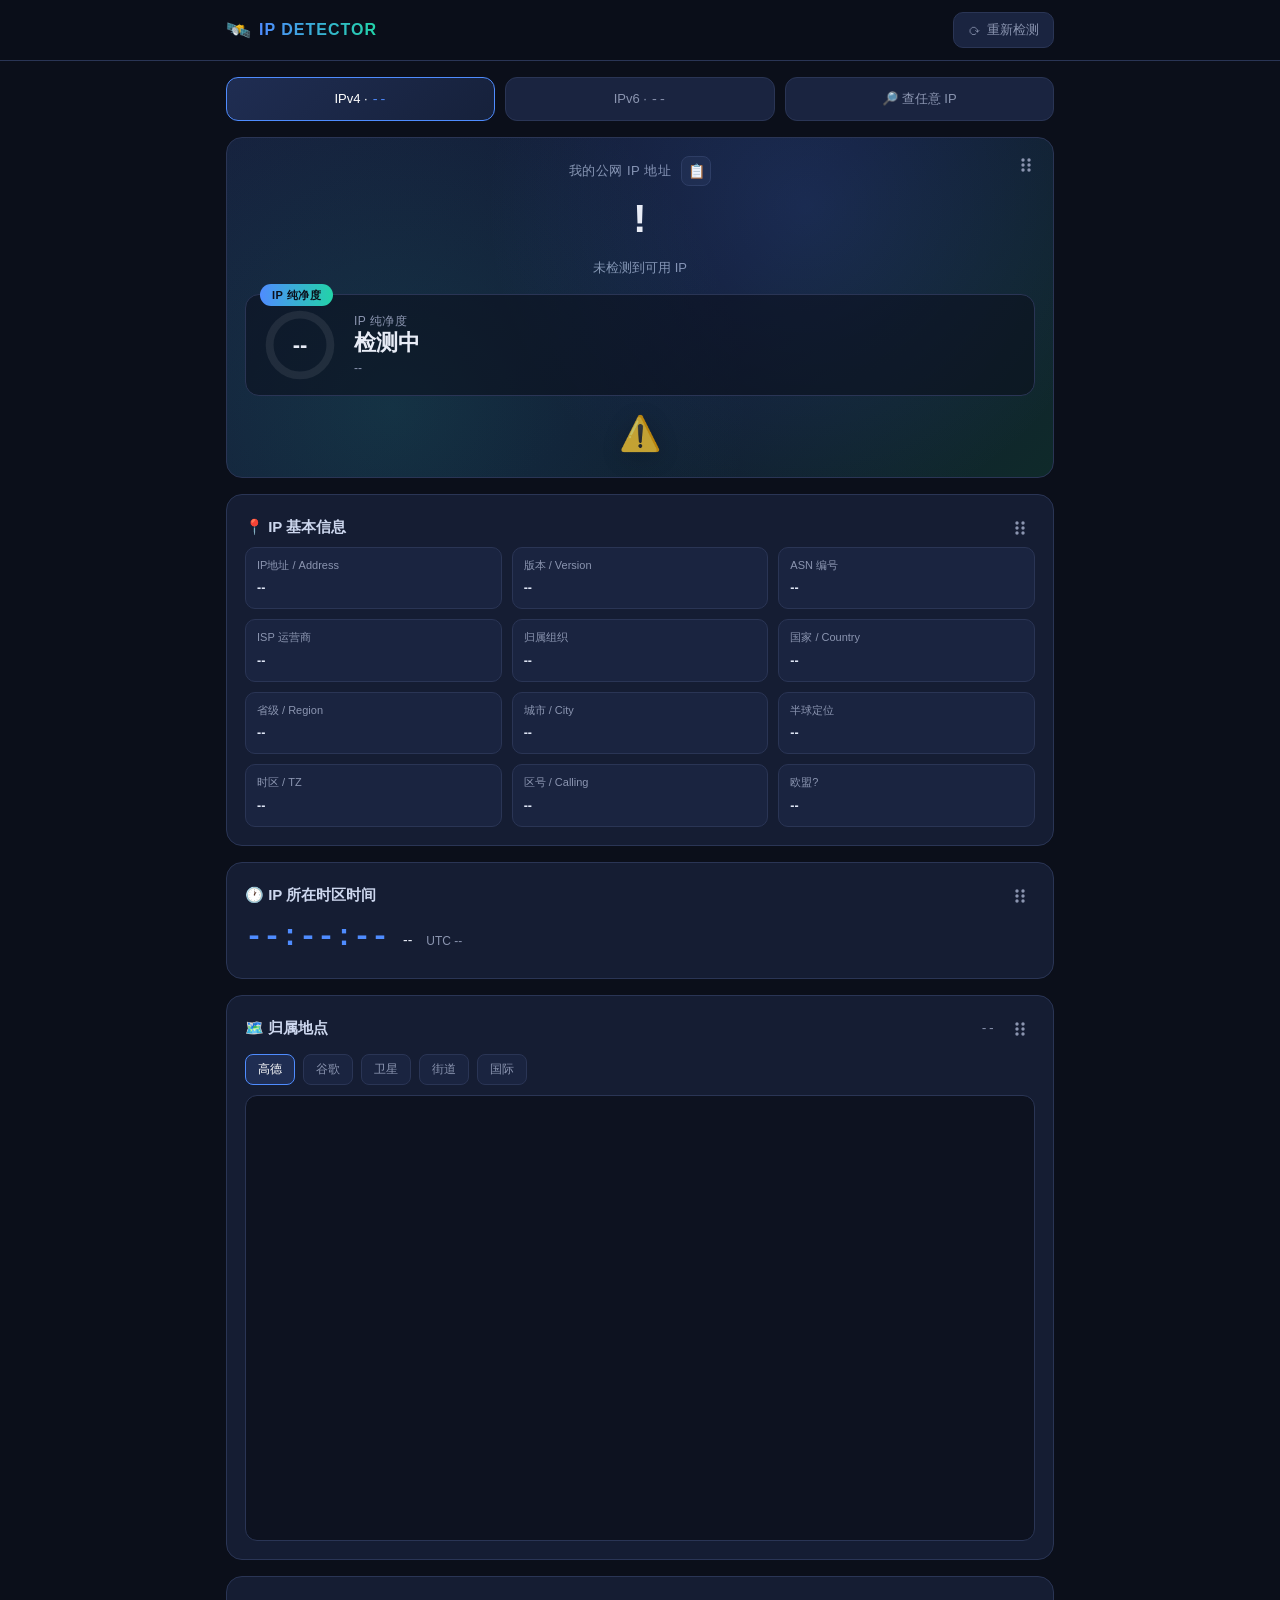
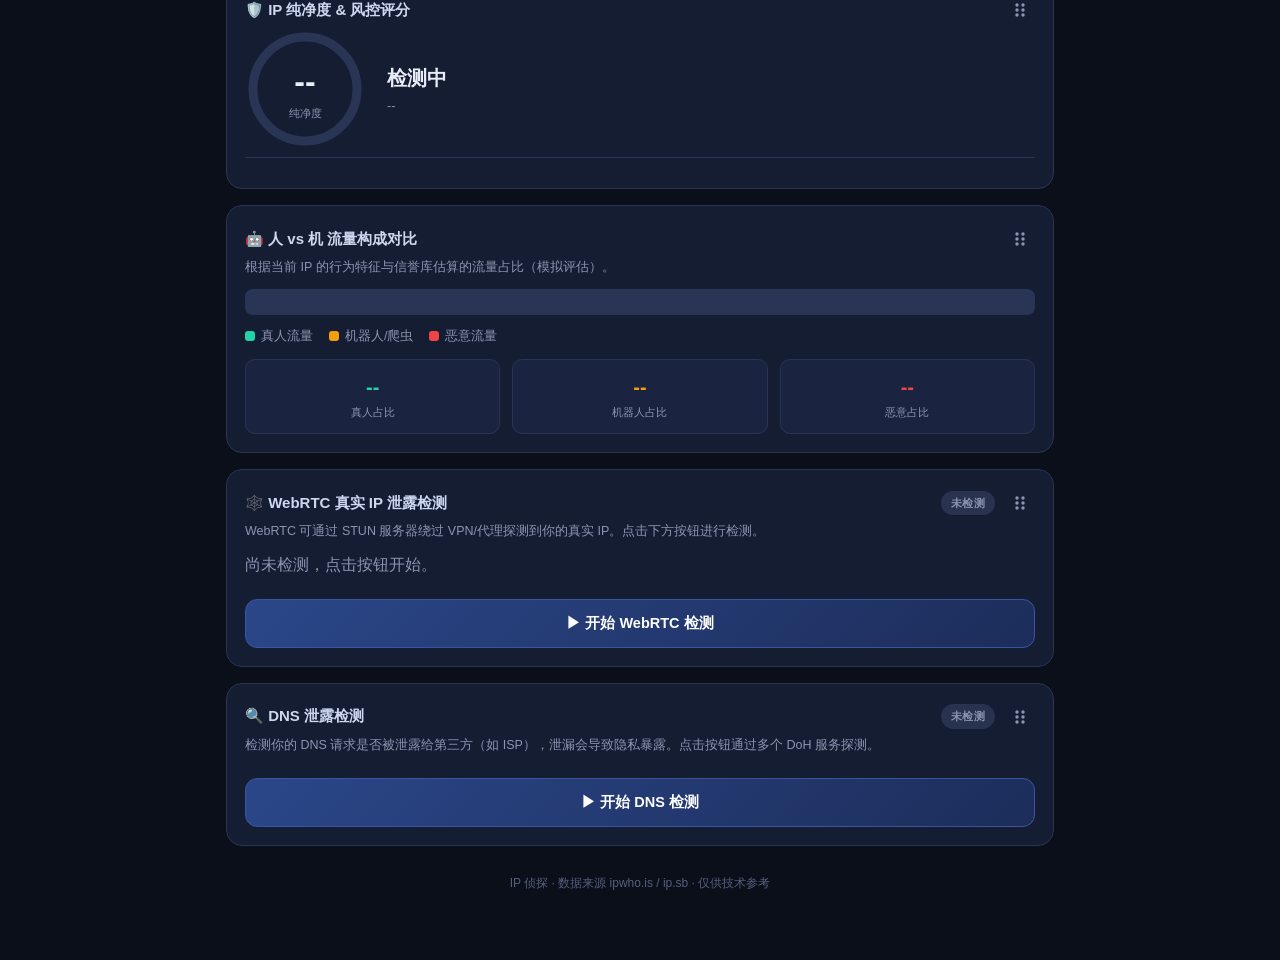
<file: app/src/main/assets/web/index.html>
<!DOCTYPE html>
<html lang="zh-CN">
<head>
<meta charset="UTF-8">
<meta name="viewport" content="width=device-width, initial-scale=1.0, maximum-scale=1.0, user-scalable=no">
<title>IP 侦探 · IP 全维度检测</title>
<link rel="stylesheet" href="style.css">
</head>
<body>

<header class="topbar">
  <div class="topbar-inner">
    <div class="brand">
      <span class="brand-logo">🛰️</span>
      <span class="brand-name">IP DETECTOR</span>
    </div>
    <button id="btnRefresh" class="btn-refresh" title="重新检测">
      <span class="spin-ico">⟳</span> 重新检测
    </button>
  </div>
</header>

<main class="wrap">

  <!-- ============ 加载遮罩 ============ -->
  <div id="loading" class="loading hidden">
    <div class="spinner"></div>
    <div id="loadingText">正在检测 IP 归属地…</div>
  </div>

  <!-- ============ IPv4 / IPv6 切换 ============ -->
  <nav class="tabs" id="tabs">
    <button class="tab active" data-type="v4">IPv4 · <span id="ipv4Val">--</span></button>
    <button class="tab" data-type="v6">IPv6 · <span id="ipv6Val">--</span></button>
    <button class="tab" data-type="quote">🔎 查任意 IP</button>
  </nav>

  <!-- ============ 任意 IP 查询 ============ -->
  <div id="quoteBox" class="card qbox hidden">
    <h2 class="card-title">查询任意 IP 的纯净度</h2>
    <div class="qrow">
      <input id="qIpInput" class="qinput" type="text" placeholder="输入 IPv4/IPv6，如 8.8.8.8 或 114.114.114.114" />
      <button id="btnLookup" class="action-btn qbtn">查询</button>
    </div>
    <p class="hint">输入要检测的 IP，实时返回它的归属地、纯净度、WebRTC 与 DNS 结论。查询他人 IP 时，WebRTC/DNS 结果仅针对你自己的设备。</p>
  </div>

  <!-- ============ 可排序模块区 ============ -->
  <div id="modules">

    <!-- IP 主展示 + 纯净度一览 -->
    <section class="hero card" data-module="hero">
      <button class="drag-handle hero-handle" aria-label="拖动调整模块顺序" title="拖动调整模块顺序">
        <svg width="12" height="16" viewBox="0 0 12 16" aria-hidden="true"><circle cx="3" cy="3" r="1.7"/><circle cx="9" cy="3" r="1.7"/><circle cx="3" cy="8" r="1.7"/><circle cx="9" cy="8" r="1.7"/><circle cx="3" cy="13" r="1.7"/><circle cx="9" cy="13" r="1.7"/></svg>
      </button>
      <div class="hero-ip-row">
        <span class="hero-label" id="heroTitle">我的公网 IP 地址</span>
        <button id="btnCopy" class="copy-btn" title="复制 IP">📋</button>
      </div>
      <div id="heroIp" class="hero-ip">--</div>
      <div id="heroSub" class="hero-sub">正在检测…</div>

      <!-- 醒目的纯净度一览（放公网 IP 正下方） -->
      <div class="hero-purity" id="heroPurity">
        <div class="hp-badge" id="hpBadge">IP 纯净度</div>
        <div class="hp-ring">
          <svg viewBox="0 0 64 64" class="hp-svg">
            <circle cx="32" cy="32" r="27" class="hp-ring-bg"/>
            <circle id="hpRingFg" cx="32" cy="32" r="27" class="hp-ring-fg"/>
          </svg>
          <span id="hpScore" class="hp-num">--</span>
        </div>
        <div class="hp-meta">
          <div class="hp-label">IP 纯净度</div>
          <div id="hpLevel" class="hp-level">检测中</div>
          <div id="hpDesc" class="hp-desc">--</div>
        </div>
      </div>

      <div class="flag-large" id="flagLarge">🌐</div>
    </section>

    <!-- 基本信息 -->
    <section class="card" id="infoCard" data-module="info">
      <div class="card-head-row">
        <h2 class="card-title">📍 IP 基本信息</h2>
        <button class="drag-handle" aria-label="拖动调整模块顺序" title="拖动调整模块顺序">
          <svg width="12" height="16" viewBox="0 0 12 16" aria-hidden="true"><circle cx="3" cy="3" r="1.7"/><circle cx="9" cy="3" r="1.7"/><circle cx="3" cy="8" r="1.7"/><circle cx="9" cy="8" r="1.7"/><circle cx="3" cy="13" r="1.7"/><circle cx="9" cy="13" r="1.7"/></svg>
        </button>
      </div>
      <div class="grid info-grid">
        <div class="kv"><span>IP地址 / Address</span><b id="i_ip">--</b></div>
        <div class="kv"><span>版本 / Version</span><b id="i_ver">--</b></div>
        <div class="kv"><span>ASN 编号</span><b id="i_asn">--</b></div>
        <div class="kv"><span>ISP 运营商</span><b id="i_isp">--</b></div>
        <div class="kv"><span>归属组织</span><b id="i_org">--</b></div>
        <div class="kv"><span>国家 / Country</span><b id="i_country">--</b></div>
        <div class="kv"><span>省级 / Region</span><b id="i_region">--</b></div>
        <div class="kv"><span>城市 / City</span><b id="i_city">--</b></div>
        <div class="kv"><span>半球定位</span><b id="i_loc">--</b></div>
        <div class="kv"><span>时区 / TZ</span><b id="i_tz">--</b></div>
        <div class="kv"><span>区号 / Calling</span><b id="i_call">--</b></div>
        <div class="kv"><span>欧盟?</span><b id="i_eu">--</b></div>
      </div>
    </section>

    <!-- 时区时钟 -->
    <section class="card" id="clockCard" data-module="clock">
      <div class="card-head-row">
        <h2 class="card-title">🕐 IP 所在时区时间</h2>
        <button class="drag-handle" aria-label="拖动调整模块顺序" title="拖动调整模块顺序">
          <svg width="12" height="16" viewBox="0 0 12 16" aria-hidden="true"><circle cx="3" cy="3" r="1.7"/><circle cx="9" cy="3" r="1.7"/><circle cx="3" cy="8" r="1.7"/><circle cx="9" cy="8" r="1.7"/><circle cx="3" cy="13" r="1.7"/><circle cx="9" cy="13" r="1.7"/></svg>
        </button>
      </div>
      <div class="clock-row">
        <span id="clockTime" class="clock-time">--:--:--</span>
        <span id="clockTz" class="clock-tz">--</span>
        <span id="clockUtc" class="clock-utc">UTC --</span>
      </div>
    </section>

    <!-- 归属地图 -->
    <section class="card" id="mapCard" data-module="map">
      <div class="card-head-row">
        <h2 class="card-title">🗺️ 归属地点</h2>
        <span class="map-coords" id="mapCoords">--</span>
        <button class="drag-handle" aria-label="拖动调整模块顺序" title="拖动调整模块顺序">
          <svg width="12" height="16" viewBox="0 0 12 16" aria-hidden="true"><circle cx="3" cy="3" r="1.7"/><circle cx="9" cy="3" r="1.7"/><circle cx="3" cy="8" r="1.7"/><circle cx="9" cy="8" r="1.7"/><circle cx="3" cy="13" r="1.7"/><circle cx="9" cy="13" r="1.7"/></svg>
        </button>
      </div>
      <div class="map-tabs">
        <button class="mtab active" data-src="gaode">高德</button>
        <button class="mtab" data-src="google">谷歌</button>
        <button class="mtab" data-src="esri">卫星</button>
        <button class="mtab" data-src="esri-street">街道</button>
        <button class="mtab" data-src="carto">国际</button>
      </div>
      <div id="mapWrap" class="map-wrap">
        <iframe id="mapFrame" class="map-frame" loading="lazy"></iframe>
      </div>
    </section>

    <!-- 纯净度评分 -->
    <section class="card" id="pureCard" data-module="purity">
      <div class="card-head-row">
        <h2 class="card-title">🛡️ IP 纯净度 &amp; 风控评分</h2>
        <button class="drag-handle" aria-label="拖动调整模块顺序" title="拖动调整模块顺序">
          <svg width="12" height="16" viewBox="0 0 12 16" aria-hidden="true"><circle cx="3" cy="3" r="1.7"/><circle cx="9" cy="3" r="1.7"/><circle cx="3" cy="8" r="1.7"/><circle cx="9" cy="8" r="1.7"/><circle cx="3" cy="13" r="1.7"/><circle cx="9" cy="13" r="1.7"/></svg>
        </button>
      </div>
      <div class="score-row">
        <div class="score-ring-wrap">
          <svg viewBox="0 0 120 120" class="score-ring">
            <circle cx="60" cy="60" r="52" class="ring-bg"/>
            <circle id="ringFg" cx="60" cy="60" r="52" class="ring-fg"/>
          </svg>
          <div class="score-num-wrap">
            <b id="scoreNum" class="score-num">--</b>
            <span class="score-label">纯净度</span>
          </div>
        </div>
        <div class="score-side">
          <div class="score-level" id="scoreLevel">检测中</div>
          <div class="score-desc" id="scoreDesc">--</div>
        </div>
      </div>
      <div class="metrics" id="metrics">
        <!-- 动态渲染指标 -->
      </div>
    </section>

    <!-- 人机流量对比 -->
    <section class="card" id="trafficCard" data-module="traffic">
      <div class="card-head-row">
        <h2 class="card-title">🤖 人 vs 机 流量构成对比</h2>
        <button class="drag-handle" aria-label="拖动调整模块顺序" title="拖动调整模块顺序">
          <svg width="12" height="16" viewBox="0 0 12 16" aria-hidden="true"><circle cx="3" cy="3" r="1.7"/><circle cx="9" cy="3" r="1.7"/><circle cx="3" cy="8" r="1.7"/><circle cx="9" cy="8" r="1.7"/><circle cx="3" cy="13" r="1.7"/><circle cx="9" cy="13" r="1.7"/></svg>
        </button>
      </div>
      <p class="hint">根据当前 IP 的行为特征与信誉库估算的流量占比（模拟评估）。</p>
      <div class="stacked-bar">
        <div class="bar-human" id="barHuman"></div>
        <div class="bar-bot" id="barBot"></div>
        <div class="bar-abuse" id="barAbuse"></div>
      </div>
      <div class="legend">
        <span class="lg"><i class="dot d-human"></i> 真人流量</span>
        <span class="lg"><i class="dot d-bot"></i> 机器人/爬虫</span>
        <span class="lg"><i class="dot d-abuse"></i> 恶意流量</span>
      </div>
      <div class="traffic-cols">
        <div class="tcol">
          <b id="tHuman" class="tval c-human">--</b>
          <span>真人占比</span>
        </div>
        <div class="tcol">
          <b id="tBot" class="tval c-bot">--</b>
          <span>机器人占比</span>
        </div>
        <div class="tcol">
          <b id="tAbuse" class="tval c-abuse">--</b>
          <span>恶意占比</span>
        </div>
      </div>
    </section>

    <!-- WebRTC 泄露 -->
    <section class="card" id="webrtcCard" data-module="webrtc">
      <div class="card-head-row">
        <h2 class="card-title">🕸️ WebRTC 真实 IP 泄露检测</h2>
        <span id="webrtcBadge" class="badge badge-wait">未检测</span>
        <button class="drag-handle" aria-label="拖动调整模块顺序" title="拖动调整模块顺序">
          <svg width="12" height="16" viewBox="0 0 12 16" aria-hidden="true"><circle cx="3" cy="3" r="1.7"/><circle cx="9" cy="3" r="1.7"/><circle cx="3" cy="8" r="1.7"/><circle cx="9" cy="8" r="1.7"/><circle cx="3" cy="13" r="1.7"/><circle cx="9" cy="13" r="1.7"/></svg>
        </button>
      </div>
      <p class="hint">WebRTC 可通过 STUN 服务器绕过 VPN/代理探测到你的真实 IP。点击下方按钮进行检测。</p>
      <div class="webrtc-info" id="webrtcInfo">
        <p class="muted">尚未检测，点击按钮开始。</p>
      </div>
      <div class="webrtc-results" id="webrtcResults"></div>
      <button id="btnWebrtc" class="action-btn">▶ 开始 WebRTC 检测</button>
    </section>

    <!-- DNS 泄露 -->
    <section class="card" id="dnsCard" data-module="dns">
      <div class="card-head-row">
        <h2 class="card-title">🔍 DNS 泄露检测</h2>
        <span id="dnsBadge" class="badge badge-wait">未检测</span>
        <button class="drag-handle" aria-label="拖动调整模块顺序" title="拖动调整模块顺序">
          <svg width="12" height="16" viewBox="0 0 12 16" aria-hidden="true"><circle cx="3" cy="3" r="1.7"/><circle cx="9" cy="3" r="1.7"/><circle cx="3" cy="8" r="1.7"/><circle cx="9" cy="8" r="1.7"/><circle cx="3" cy="13" r="1.7"/><circle cx="9" cy="13" r="1.7"/></svg>
        </button>
      </div>
      <p class="hint">检测你的 DNS 请求是否被泄露给第三方（如 ISP），泄漏会导致隐私暴露。点击按钮通过多个 DoH 服务探测。</p>
      <div class="dns-list" id="dnsList"></div>
      <button id="btnDns" class="action-btn">▶ 开始 DNS 检测</button>
    </section>

  </div><!-- /modules -->

  <footer class="foot">
    <button id="btnResetOrder" class="reset-order hidden">↺ 重置模块排序</button>
    <span>IP 侦探 · 数据来源 ipwho.is / ip.sb · 仅供技术参考</span>
  </footer>

</main>

<script src="app.js?v=13"></script>
</body>
</html>
</file>
<file: app/src/main/assets/web/style.css>
:root{
  --bg:#0b0f1a;
  --bg2:#101627;
  --card:#151d33;
  --card2:#1a2440;
  --line:#2a3555;
  --txt:#e8ecf6;
  --sub:#8b95b0;
  --acc:#4f8cff;
  --acc2:#22d3a8;
  --warn:#f59e0b;
  --danger:#ef4444;
  --good:#22d3a8;
  --mid:#f59e0b;
  --bad:#ef4444;
  --radius:16px;
}
*{box-sizing:border-box;margin:0;padding:0;-webkit-tap-highlight-color:transparent}
html,body{background:var(--bg);color:var(--txt);font-family:-apple-system,"PingFang SC","Microsoft YaHei",Roboto,Segoe UI,sans-serif;line-height:1.5;min-height:100%}
body{padding-bottom:40px}

/* 顶部 */
.topbar{position:sticky;top:0;z-index:50;background:rgba(11,15,26,.85);backdrop-filter:blur(10px);border-bottom:1px solid var(--line)}
.topbar-inner{max-width:860px;margin:0 auto;display:flex;align-items:center;justify-content:space-between;padding:12px 16px}
.brand{display:flex;align-items:center;gap:8px}
.brand-logo{font-size:20px}
.brand-name{font-weight:800;letter-spacing:1px;background:linear-gradient(90deg,#4f8cff,#22d3a8);-webkit-background-clip:text;background-clip:text;color:transparent}
.btn-refresh{background:var(--card2);color:var(--sub);border:1px solid var(--line);padding:8px 14px;border-radius:10px;cursor:pointer;font-size:13px;transition:.2s;display:flex;align-items:center;gap:6px}
.btn-refresh:hover{color:var(--txt);border-color:var(--acc)}
.btn-refresh.spinning .spin-ico{animation:spin 1s linear infinite}
@keyframes spin{to{transform:rotate(360deg)}}

.wrap{max-width:860px;margin:0 auto;padding:16px}

.card{background:var(--card);border:1px solid var(--line);border-radius:var(--radius);padding:18px;margin-bottom:16px;animation:fade .4s ease;position:relative}
@keyframes fade{from{opacity:0;transform:translateY(8px)}to{opacity:1;transform:none}}
.card-title{font-size:15px;font-weight:700;margin-bottom:14px;color:#cdd7ee;display:flex;align-items:center;gap:6px}
.card-head-row{display:flex;align-items:center;gap:10px;margin-bottom:4px}
.card-head-row .card-title{margin-bottom:0;margin-right:auto}
.hint{color:var(--sub);font-size:12.5px;margin-bottom:12px}
.muted{color:var(--sub)}

/* Hero */
.hero{text-align:center;position:relative;overflow:hidden;
  background:linear-gradient(135deg,#16203d 0%,#111a33 55%,#0f2a2a 100%)}
.hero::before{content:"";position:absolute;inset:0;background:radial-gradient(circle at 70% 20%,rgba(79,140,255,.15),transparent 50%),radial-gradient(circle at 20% 80%,rgba(34,211,168,.12),transparent 50%);pointer-events:none}
.hero-ip-row{display:flex;align-items:center;justify-content:center;gap:10px;margin-bottom:6px}
.hero-label{color:var(--sub);font-size:13px;letter-spacing:.5px}
.copy-btn{background:var(--card2);border:1px solid var(--line);color:var(--sub);border-radius:8px;width:30px;height:30px;cursor:pointer;font-size:14px;transition:.2s}
.copy-btn:hover{color:#fff;border-color:var(--acc)}
.hero-ip{font-size:clamp(22px,5.5vw,40px);font-weight:800;letter-spacing:.5px;font-family:"SF Mono",Menlo,monospace;word-break:break-all;position:relative}
.hero-sub{color:var(--sub);font-size:13px;margin-top:6px}
.flag-large{font-size:34px;margin-top:12px;position:relative;filter:drop-shadow(0 4px 12px rgba(0,0,0,.3));opacity:.75}

/* Hero 内醒目纯净度 */
.hero-purity{display:flex;align-items:center;gap:18px;margin-top:16px;padding:14px 18px;
  background:rgba(10,14,26,.55);border:1px solid var(--line);border-radius:14px;text-align:left;position:relative}
.hp-badge{position:absolute;top:-11px;left:14px;font-size:11px;font-weight:800;letter-spacing:.5px;
  padding:3px 12px;border-radius:20px;color:#0b0f1a;background:linear-gradient(90deg,#4f8cff,#22d3a8)}
.hp-ring{position:relative;width:72px;height:72px;flex-shrink:0}
.hp-svg{width:72px;height:72px;transform:rotate(-90deg)}
.hp-ring-bg{fill:none;stroke:rgba(255,255,255,.08);stroke-width:7}
.hp-ring-fg{fill:none;stroke-width:7;stroke-linecap:round;stroke-dasharray:169.6;stroke-dashoffset:169.6;transition:stroke-dashoffset 1.2s cubic-bezier(.4,0,.2,1)}
.hp-num{position:absolute;inset:0;display:flex;align-items:center;justify-content:center;font-size:22px;font-weight:800}
.hp-meta{flex:1;text-align:left;min-width:0}
.hp-label{font-size:12px;color:var(--sub);letter-spacing:.5px}
.hp-level{font-size:22px;font-weight:800;line-height:1.2}
.hp-desc{font-size:12px;color:var(--sub);margin-top:2px}

/* 加载 */
.loading{position:fixed;inset:0;background:rgba(11,15,26,.75);backdrop-filter:blur(4px);z-index:100;display:flex;flex-direction:column;align-items:center;justify-content:center;gap:16px}
.loading.hidden{display:none}
.spinner{width:44px;height:44px;border:4px solid var(--line);border-top-color:var(--acc);border-radius:50%;animation:spin 1s linear infinite}
#loadingText{color:var(--sub);font-size:13px}

/* tabs */
.tabs{display:flex;gap:10px;margin-bottom:16px}
.tab{flex:1;background:var(--card2);border:1px solid var(--line);color:var(--sub);padding:12px;border-radius:12px;cursor:pointer;font-size:13px;transition:.2s}
.tab span{font-family:monospace}
.tab.active{background:linear-gradient(135deg,#1f2d52,#16213b);color:#fff;border-color:var(--acc)}
.tab.active span{color:var(--acc)}

/* grid info */
.info-grid{display:grid;grid-template-columns:repeat(2,1fr);gap:10px}
@media(min-width:640px){.info-grid{grid-template-columns:repeat(3,1fr)}}
.kv{background:var(--card2);border:1px solid var(--line);border-radius:10px;padding:9px 11px}
.kv span{display:block;font-size:11px;color:var(--sub);margin-bottom:2px}
.kv b{font-size:12.5px;font-weight:600;color:#dfe6f5;word-break:break-word}

/* clock */
.clock-row{display:flex;align-items:baseline;gap:14px;flex-wrap:wrap}
.clock-time{font-size:30px;font-weight:800;font-family:"SF Mono",Menlo,monospace;color:var(--acc)}
.clock-tz{color:var(--txt);font-size:14px}
.clock-utc{color:var(--sub);font-size:12px}

/* map */
.map-coords{color:var(--sub);font-size:12px;font-family:monospace}
.map-tabs{display:flex;gap:8px;margin:10px 0}
.mtab{background:var(--card2);border:1px solid var(--line);color:var(--sub);padding:6px 12px;border-radius:8px;cursor:pointer;font-size:12px;transition:.2s}
.mtab.active{color:#fff;border-color:var(--acc);background:#1f2d52}
.map-wrap{position:relative;width:100%;padding-top:56.25%;border-radius:12px;overflow:hidden;border:1px solid var(--line);background:#0d1220}
.map-frame{position:absolute;inset:0;width:100%;height:100%;border:0}

/* score ring */
.score-row{display:flex;align-items:center;gap:22px;flex-wrap:wrap;margin-bottom:8px}
.score-ring-wrap{position:relative;width:120px;height:120px;flex-shrink:0}
.score-ring{width:120px;height:120px;transform:rotate(-90deg)}
.ring-bg{fill:none;stroke:var(--line);stroke-width:9}
.ring-fg{fill:none;stroke:url(#grad);stroke-width:9;stroke-linecap:round;stroke-dasharray:326.7;stroke-dashoffset:326.7;transition:stroke-dashoffset 1.2s cubic-bezier(.4,0,.2,1)}
.score-num-wrap{position:absolute;inset:0;display:flex;flex-direction:column;align-items:center;justify-content:center}
.score-num{font-size:32px;font-weight:800}
.score-label{font-size:11px;color:var(--sub)}
.score-side{flex:1;min-width:150px}
.score-level{font-size:20px;font-weight:800;margin-bottom:4px}
.score-desc{color:var(--sub);font-size:12.5px}
.metrics{margin-top:8px;border-top:1px solid var(--line);padding-top:12px;display:grid;gap:9px}
.metric{display:grid;grid-template-columns:1fr 130px 40px;align-items:center;gap:10px;font-size:12.5px}
.metric-name{color:#c6d0e8}
.metric-bar{height:8px;background:var(--line);border-radius:6px;overflow:hidden}
.metric-fill{height:100%;border-radius:6px;transition:width 1s ease}
.metric-val{text-align:right;font-weight:700;font-size:12px}

/* stacked bar */
.stacked-bar{display:flex;height:26px;border-radius:8px;overflow:hidden;background:var(--line)}
.bar-human,.bar-bot,.bar-abuse{height:100%;transition:width 1s ease;width:0}
.bar-human{background:var(--good)}
.bar-bot{background:var(--mid)}
.bar-abuse{background:var(--bad)}
.legend{display:flex;gap:16px;margin-top:12px;flex-wrap:wrap}
.lg{display:flex;align-items:center;gap:6px;font-size:12.5px;color:var(--sub)}
.dot{width:10px;height:10px;border-radius:3px;display:inline-block}
.d-human{background:var(--good)}
.d-bot{background:var(--mid)}
.d-abuse{background:var(--bad)}
.traffic-cols{display:flex;gap:12px;margin-top:14px}
.tcol{flex:1;background:var(--card2);border:1px solid var(--line);border-radius:10px;padding:12px;text-align:center}
.tcol span{display:block;font-size:11px;color:var(--sub);margin-top:2px}
.tval{font-size:20px;font-weight:800}
.c-human{color:var(--good)}
.c-bot{color:var(--mid)}
.c-abuse{color:var(--bad)}

/* badges & buttons */
.badge{font-size:11px;font-weight:700;padding:4px 10px;border-radius:20px;letter-spacing:.3px}
.badge-wait{background:#29324e;color:var(--sub)}
.badge-good{background:rgba(34,211,168,.15);color:var(--good)}
.badge-warn{background:rgba(245,158,11,.15);color:var(--warn)}
.badge-bad{background:rgba(239,68,68,.15);color:var(--danger)}
.action-btn{display:block;width:100%;padding:14px;background:linear-gradient(135deg,#2b4789,#1c2d5a);border:1px solid #3a55a0;color:#fff;border-radius:12px;font-size:14.5px;font-weight:600;cursor:pointer;transition:.2s;margin-top:6px}
.action-btn:hover{filter:brightness(1.15)}
.action-btn:disabled{opacity:.6;cursor:not-allowed}

.webrtc-info{margin-bottom:10px}
.webrtc-results{display:grid;gap:8px;margin-bottom:12px}
.wr-item{background:var(--card2);border:1px solid var(--line);border-radius:10px;padding:10px 12px;display:flex;justify-content:space-between;align-items:center;gap:10px;flex-wrap:wrap}
.wr-item .wr-type{font-size:12px;color:var(--sub);font-family:monospace}
.wr-item .wr-ip{font-family:monospace;font-weight:700;word-break:break-all}

.dns-list{display:grid;gap:8px;margin-bottom:12px}
.dns-row{background:var(--card2);border:1px solid var(--line);border-radius:10px;padding:10px 12px}
.dns-row .dns-top{display:flex;justify-content:space-between;align-items:center;flex-wrap:wrap;gap:6px}
.dns-row .dns-q{font-size:13px;font-weight:600;color:#dfe6f5;font-family:monospace}
.dns-row .dns-status{font-size:12px}
.dns-row .dns-detail{font-size:12px;color:var(--sub);font-family:monospace;word-break:break-all;margin-top:6px;background:rgba(0,0,0,.25);padding:8px;border-radius:8px}

/* 任意 IP 查询 */
.qbox.hidden{display:none}
.qrow{display:flex;gap:10px;margin-bottom:10px}
.qinput{flex:1;padding:13px 14px;border-radius:12px;border:1px solid var(--line);background:var(--card2);color:var(--txt);font-size:14px;font-family:monospace;outline:none;transition:.2s}
.qinput:focus{border-color:var(--acc)}
.qinput::placeholder{color:#55607d}
.qbtn{width:auto;flex-shrink:0;margin-top:0;padding:13px 20px}
.qbtn.spinning .spin-ico{animation:spin 1s linear infinite}

.foot{display:flex;flex-direction:column;align-items:center;gap:10px;text-align:center;color:#55607d;font-size:12px;padding:12px}

/* 状态色 */
.st-good{color:var(--good)}
.st-warn{color:var(--warn)}
.st-bad{color:var(--danger)}

/* ============ 模块拖拽排序 ============ */
.drag-handle{flex-shrink:0;display:inline-flex;align-items:center;justify-content:center;width:30px;height:30px;
  border:none;background:transparent;color:var(--sub);border-radius:8px;cursor:grab;padding:0;
  touch-action:none;-webkit-user-select:none;user-select:none;-webkit-touch-callout:none;transition:color .2s,background .2s}
.drag-handle svg{fill:currentColor;pointer-events:none}
.drag-handle:hover{color:var(--txt);background:var(--card2)}
.drag-handle:active{cursor:grabbing;color:var(--acc)}
.hero-handle{position:absolute;top:12px;right:12px;z-index:3}
.card.dragging{opacity:.55;outline:2px dashed var(--acc);outline-offset:3px;animation:none;
  box-shadow:0 10px 30px rgba(0,0,0,.45);transform:scale(1.015);will-change:transform;pointer-events:none}
body.dragging-active{-webkit-user-select:none;user-select:none}
body.dragging-active .card{animation:none}
/* 拖拽期间关闭顶栏毛玻璃，避免每帧重算模糊导致掉帧 */
body.dragging-active .topbar{backdrop-filter:none;-webkit-backdrop-filter:none;background:rgba(11,15,26,.96)}

/* 重置排序按钮 */
.reset-order{background:var(--card);border:1px solid var(--line);color:var(--sub);font-size:12px;
  padding:7px 14px;border-radius:9px;cursor:pointer;transition:.2s}
.reset-order:active{color:var(--acc);border-color:var(--acc)}

/* 通用隐藏 */
.hidden{display:none!important}
</file>
